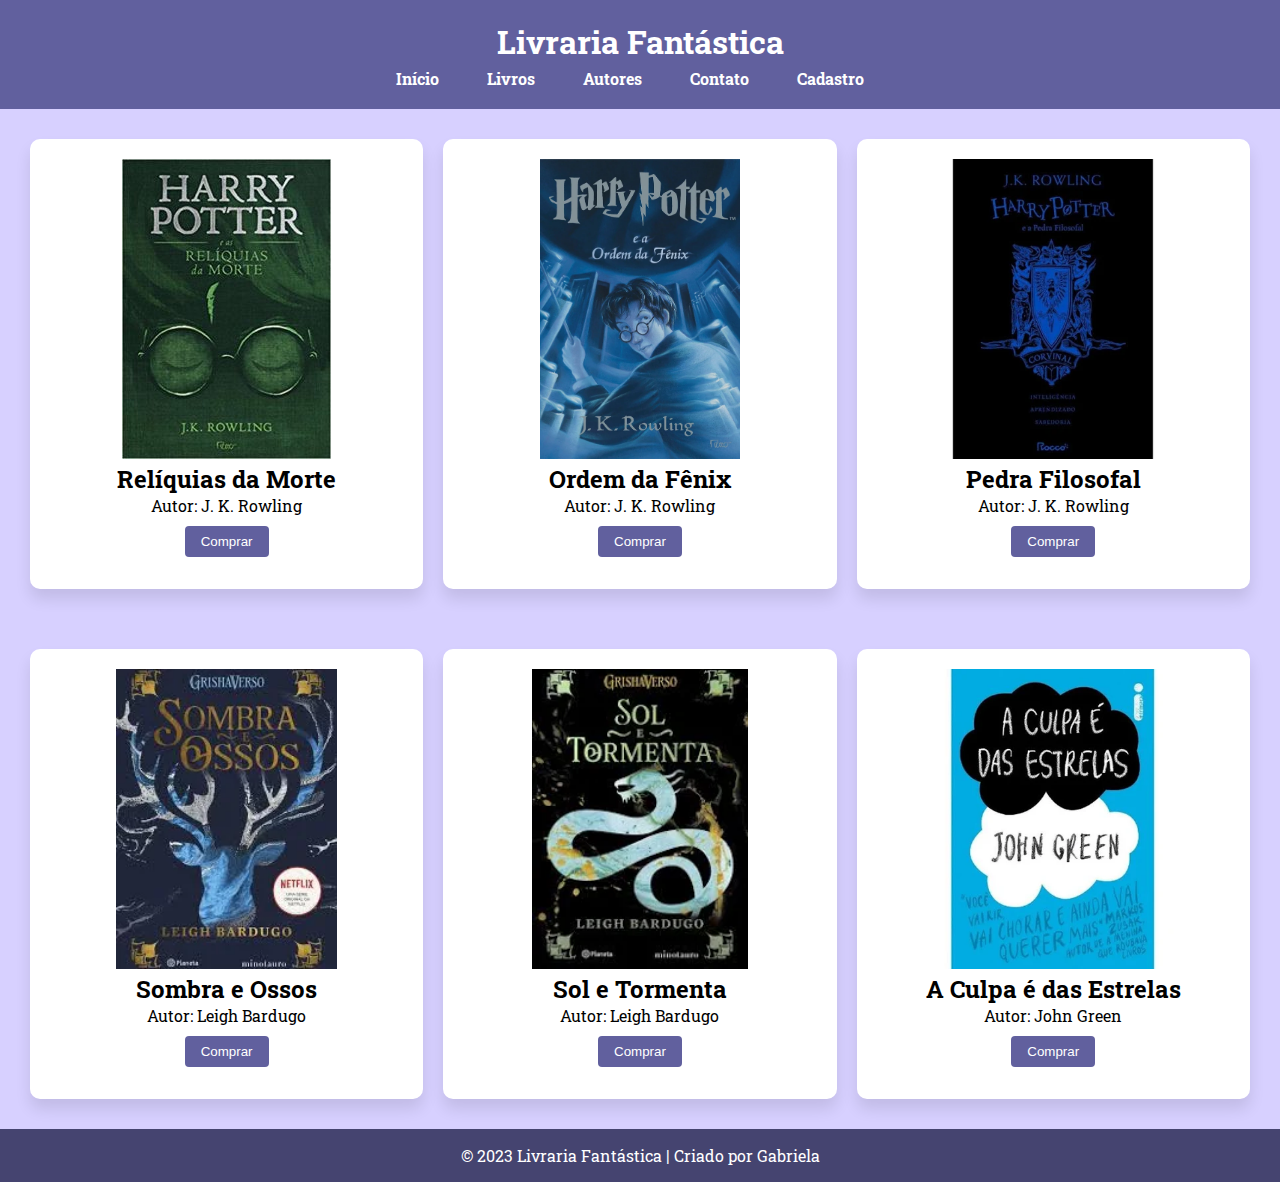
<file: index.html>
<!DOCTYPE html>
<html lang="pt-br">

<head>
    <meta charset="UTF-8">
    <meta name="viewport" content="width=device-width, initial-scale=1.0">
    <title>Livraria</title>
    <link rel="stylesheet" href="estilos.css">
</head>

<body>
    <header>
        <h1>Livraria Fantástica</h1>
        <nav>
            <ul>
                <li><a href="#">Início</a></li>
                <li><a href="#">Livros</a></li>
                <li><a href="#">Autores</a></li>
                <li><a href="#">Contato</a></li>
                <li><a href="cadastro.html">Cadastro</a></li>
            </ul>
        </nav>
    </header>
    <main>
        <section class="cards">
            <div class="card">
                <img src="img/harry-potter.1.jpg" alt="Livro 1">
                <h2>Relíquias da Morte</h2>
                <p>Autor: J. K. Rowling</p>
                <button>Comprar</button>
            </div>

            <div class="card">
                <img src="img/Harry_Potter.webp" alt="Livro 2">
                <h2>Ordem da Fênix</h2>
                <p>Autor: J. K. Rowling </p>
                <button>Comprar</button>
            </div>

            <div class="card">
                <img src="img/pedra filosofal.webp" alt="Livro 3">
                <h2>Pedra Filosofal</h2>
                <p>Autor: J. K. Rowling</p>
                <button>Comprar</button>
            </div>
        </section>
    </main>


    <main>
        <section class="cards">
            <div class="card">
                <img src="img/sombra e ossos.webp" alt="Livro 1">
                <h2>Sombra e Ossos</h2>
                <p>Autor: Leigh Bardugo </p>
                <button>Comprar</button>
            </div>

            <div class="card">
                <img src="img/sol e tormenta.webp" alt="Livro 2">
                <h2>Sol e Tormenta</h2>
                <p>Autor: Leigh Bardugo</p>
                <button>Comprar</button>
            </div>

            <div class="card">
                <img src="img/culpa das estrelas.webp" alt="Livro 3">
                <h2>A Culpa é das Estrelas</h2>
                <p>Autor: John Green</p>
                <button>Comprar</button>
            </div>
        </section>
    </main>

    <!-- Rodapé adicionado -->
    <footer>
        <p>&copy; 2023 Livraria Fantástica | Criado por Gabriela</p>
    </footer>
</body>

</html>
</file>
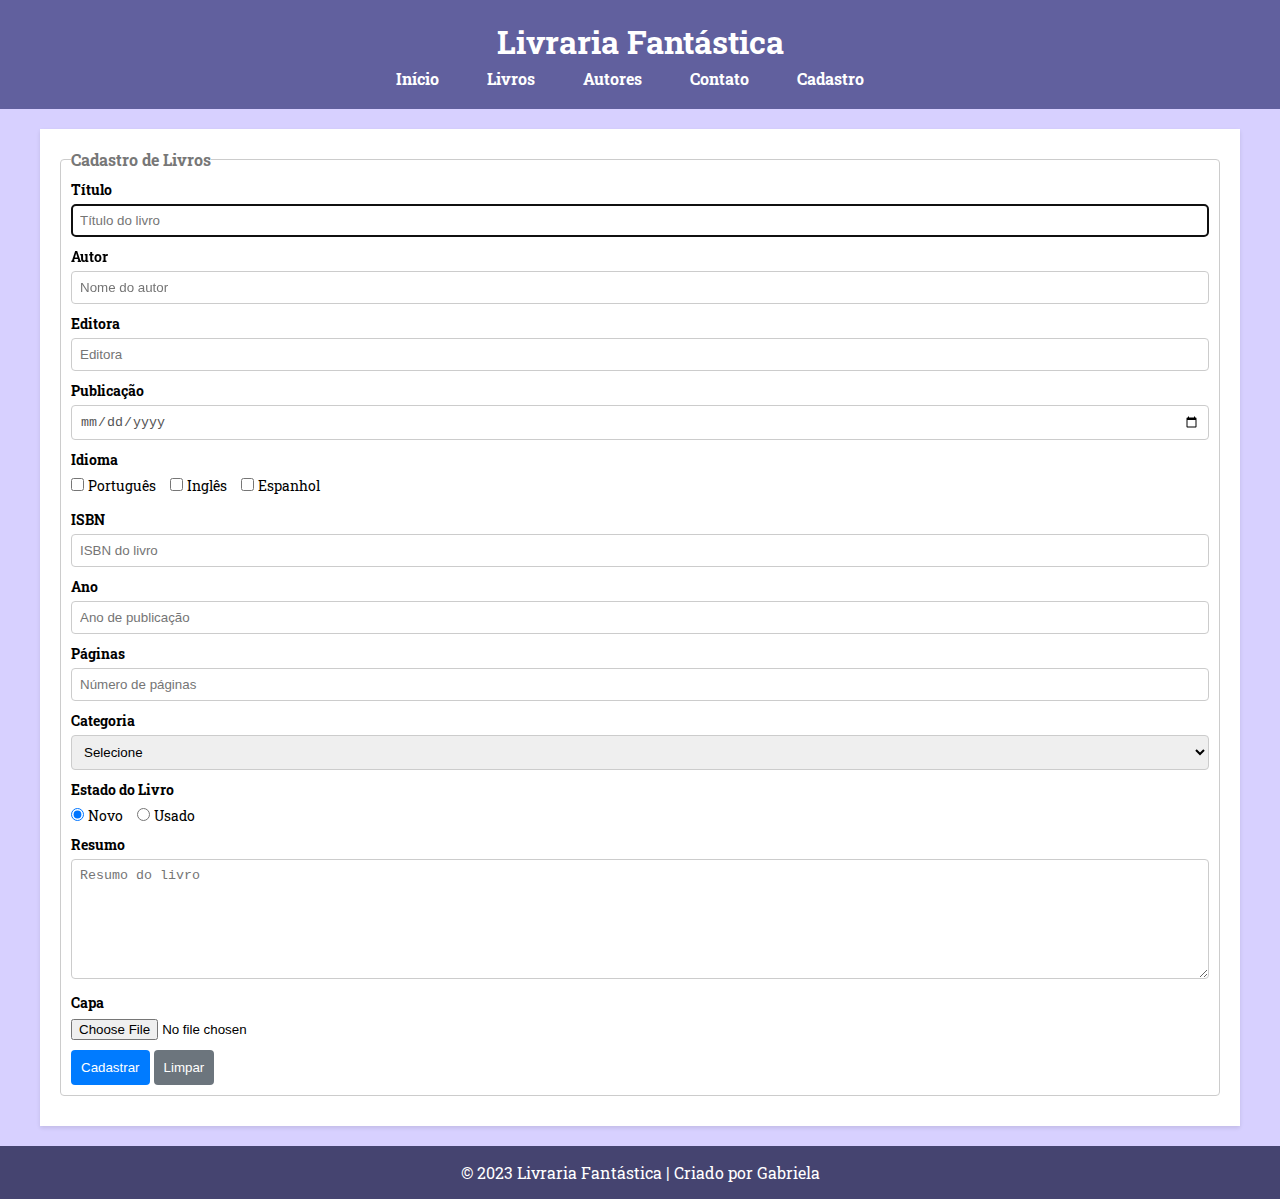
<file: cadastro.html>
<!DOCTYPE html>
<html lang="pt-br">

<head>
    <meta charset="UTF-8">
    <meta name="viewport" content="width=device-width, initial-scale=1.0">
    <title>Cadastro de Livros</title>
    <link rel="stylesheet" href="estilos.css">
</head>

<body>
    <header>
        <h1>Livraria Fantástica</h1>
        <nav>
            <ul>
                <li><a href="index.html">Início</a></li>
                <li><a href="#">Livros</a></li>
                <li><a href="#">Autores</a></li>
                <li><a href="#">Contato</a></li>
                <li><a href="cadastro.html">Cadastro</a></li>
            </ul>
        </nav>
    </header>

    <main>
        <section class="container">
            <form>
                <fieldset>
                    <legend>Cadastro de Livros</legend>

                    <div class="input-container">
                        <label for="titulo">Título</label>
                        <input type="text" name="titulo" id="titulo" placeholder="Título do livro" required autofocus>
                    </div>

                    <div class="input-container">
                        <label for="autor">Autor</label>
                        <input type="text" name="autor" id="autor" placeholder="Nome do autor" required>
                    </div>

                    <div class="input-container">
                        <label for="editora">Editora</label>
                        <input type="text" name="editora" id="editora" placeholder="Editora" required>
                    </div>

                    <div class="input-container">
                        <label for="dtpublicacao">Publicação</label>
                        <input type="date" name="dtpublicacao" id="dtpublicacao" required>
                    </div>

                    <div class="input-container">
                        <label>Idioma</label>
                        <div class="input-check">
                            <input type="checkbox" name="idioma" value="Português" id="portugues">
                            <label for="portugues">Português</label>
                        </div>
                        <div class="input-check">
                            <input type="checkbox" name="idioma" value="Inglês" id="ingles">
                            <label for="ingles">Inglês</label>
                        </div>
                        <div class="input-check">
                            <input type="checkbox" name="idioma" value="Espanhol" id="espanhol">
                            <label for="espanhol">Espanhol</label>
                        </div>
                    </div>
                    <div class="input-container">
                        <label for="isbn">ISBN</label>
                        <input type="text" name="isbn" id="isbn" placeholder="ISBN do livro" pattern="\d{3}-\d{10}"
                            required>
                    </div>

                    <div class="input-container">
                        <label for="ano">Ano</label>
                        <input type="number" name="ano" id="ano" placeholder="Ano de publicação" required>
                    </div>

                    <div class="input-container">
                        <label for="paginas">Páginas</label>
                        <input type="number" name="paginas" id="paginas" placeholder="Número de páginas" required>
                    </div>
                    <div class="input-container">
                        <label for="categoria">Categoria</label>
                        <select name="categoria" id="categoria" required>
                            <option value="">Selecione</option>
                            <option value="Ação">Ação</option>
                            <option value="Aventura">Aventura</option>
                            <option value="Comédia">Comédia</option>
                            <option value="Drama">Drama</option>
                            <option value="Ficção Científica">Ficção Científica</option>
                            <option value="Romance">Romance</option>
                            <option value="Suspense">Suspense</option>
                            <option value="Terror">Terror</option>
                        </select>
                    </div>
                    <div class="input-container">
                        <label>Estado do Livro</label>
                        <div class="radio-group">
                            <input type="radio" name="situacao" id="novo" value="Novo" required checked>
                            <label for="novo">Novo</label>

                            <input type="radio" name="situacao" id="usado" value="Usado" required>
                            <label for="usado">Usado</label>
                        </div>
                    </div>
                    <div class="input-container">
                        <label for="resumo">Resumo</label>
                        <textarea name="resumo" id="resumo" placeholder="Resumo do livro" rows="5" required></textarea>
                    </div>
                    <div class="input-container">
                        <label for="capa">Capa</label>
                        <input type="file" name="capa" id="capa" accept="image/*">
                    </div>
                    <div class="actions">
                        <button type="submit">Cadastrar</button>
                        <button type="reset">Limpar</button>
                    </div>
                </fieldset>
            </form>
        </section>
    </main>
    <footer>
        <p>&copy; 2023 Livraria Fantástica | Criado por Gabriela</p>
    </footer>
</body>

</html>
</file>
<file: estilos.css>
@import url('https://fonts.googleapis.com/css2?family=Roboto+Slab:wght@300&display=swap');

 * {
     margin: 0;
     /* zerar a margem de todos os elementos */
     padding: 0;
     /* zerar o espaçamento interno de todos os elementos */
     box-sizing: border-box;
     /* incluir padding e borda no cálculo do tamanho do elemento */
 }

 body {
     font-family: 'Roboto Slab', serif;
     background-color: #d7d0ff;
 }

 header {
     background-color: #61609e;
     /* cor de fundo */
     color: #fff;
     /* cor do texto */
     text-align: center;
     /* alinhamento centralizado */
     padding-top: 20px;
     /* espaçamento interno superior */
     padding-bottom: 20px;
     /* espaçamento interno inferior */
     padding-left: 20px;
     /* espaçamento interno esquerdo */
     padding-right: 20px;
     /* espaçamento interno direito */
 }

 nav ul {
     list-style: none;
     /* Remove o estilo da lista */
 }

 nav li {
     display: inline;
     /* Deixa os itens da lista em linha */
     margin-right: 20px;
     /* Adiciona um espaçamento de 20px entre os itens da lista */
     padding: 5px 12px;
     transition: all 1s ease;
 }

 nav ul li:hover {
     background-color: #313061;
     border-radius: 5px;
 }

 header h1 {
     margin-bottom: 5px;
 }

 nav a {
     text-decoration: none;
     /* Remove o sublinhado dos links */
     font-weight: bold;
     /* Deixa o texto em negrito */
     color: #fff;
     /* Cor do texto */
 }

 main {
     padding: 20px;
     /* espaçamento interno */
     overflow: hidden;
     /* esconde o conteúdo que ultrapassa o tamanho do elemento */
 }

 .card {
     width: calc(33.33% - 20px);
     /* 33.33% - 20px */
     height: 450px;
     /* altura de 500px */
     margin: 10px;
     /* margem de 10px para cima e para baixo */
     padding: 20px;
     background-color: #fff;
     box-shadow: 0 10px 15px rgba(0, 0, 0, 0.1);
     text-align: center;
     float: left;
     /* flutua o elemento para a esquerda */
     border-radius: 10px;
 }

 .card img {
     max-width: 100%;
     /* Define a largura máxima da imagem */
     height: 300px;
     /* Define a altura da imagem */
 }

 .card button {
     background-color: #61609e;
     color: #fff;
     border: none;
     padding: 8px 16px;
     margin-top: 10px;
     cursor: pointer;
     /* Muda o cursor do mouse */
     transition: background-color 0.7s ease;
     /* Adiciona uma transição suave */
 }

 .card button:hover {
     background-color: #313061;
     /* Muda a cor de fundo ao passar o mouse */
 }


 footer {
     background-color: #454470;
     color: #ffffff;
     text-align: center;
     padding: 1rem;
 }

 @media screen and (max-width: 768px) {
     .card {
         width: calc(50% - 20px);
         /* 50% - 40px */
     }
 }

 @media screen and (max-width: 480px) {
     .card {
         width: 100%;
     }
 }

 .container {
     width: 1200px;
     max-width: 100%;
     margin: 0 auto;
     padding: 20px;
     background-color: #fff;
     box-shadow: 0 2px 4px rgba(0, 0, 0, 0.1);
 }

 form {
     overflow: hidden;
 }

 form fieldset {
     border: 1px solid #ccc;
     border-radius: 4px;
     padding: 10px;
     margin-bottom: 10px;
 }

 form legend {
     font-weight: bold;
     color: #777;
 }

 .input-container {
     margin-bottom: 10px;
 }

 .input-container label {
     display: block;
     margin-bottom: 5px;
     font-weight: bold;
     font-size: 14px;
 }

 input[type="text"],
 input[type="date"],
 input[type="number"] {
     width: 100%;
     padding: 8px;
     border: 1px solid #ccc;
     border-radius: 4px;
     color: #555;
 }


 .radio-group label {
     display: inline;
     margin-right: 10px;
     font-weight: normal;
 }

 .input-check {
     display: inline-block;
     margin-right: 10px;
 }

 .input-check input[type="checkbox"]+label {
     display: inline-block;
     font-weight: normal;
 }

 textarea {
     width: 100%;
     padding: 8px;
     border: 1px solid #ccc;
     border-radius: 4px;
     resize: vertical;
     /* Permite redimensionar verticalmente o textarea */
     height: 120px;
     /* Altura inicial do textarea */
 }

 select {
     width: 100%;
     padding: 8px;
     border: 1px solid #ccc;
     border-radius: 4px;
 }

 button {
     background-color: #007bff;
     color: white;
     border: none;
     border-radius: 4px;
     padding: 10px;
     cursor: pointer;
     /* Adiciona um cursor de ponteiro */
 }

 /* Botão de Limpar */
 button[type="reset"] {
     background-color: #6c757d;
 }

 /* Botão de Enviar */
 button:hover {
     background-color: #0056b3;
 }
</file>
